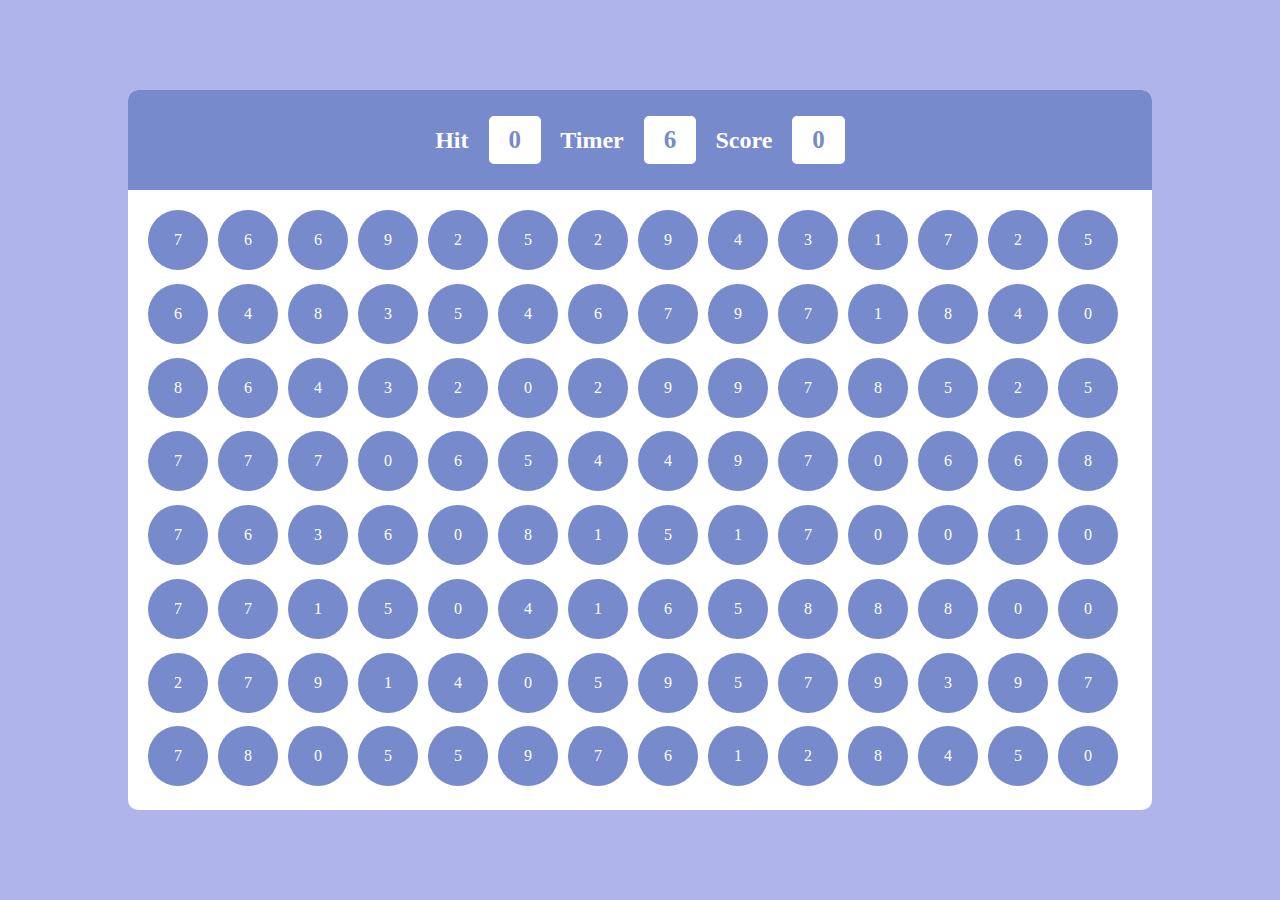
<file: index.html>
<!DOCTYPE html>
<html lang="en">

<head>
    <meta charset="UTF-8">
    <meta name="viewport" content="width=device-width, initial-scale=1.0">
    <meta http-equiv="X-UA-Compatible" content="ie=edge">
    <title>Bubble Game</title>
    <link rel="stylesheet" href="styles.css">
</head>

<body>
    <div id="main">
        <div id="panel">
            <div id="ptop">
                <div id="element">
                    <h2>Hit</h2>
                    <div id="sethit" class="box">7</div>
                </div>
                <div id="element">
                    <h2>Timer</h2>
                    <div id="timerval" class="box">6</div>
                </div>
                <div id="element">
                    <h2>Score</h2>
                    <div id="updtscore" class="box">0</div>
                </div>
            </div>
            <div id="pbtm">

            </div>
        </div>
    </div>
    <script src="index.js"></script>
</body>

</html>
</file>
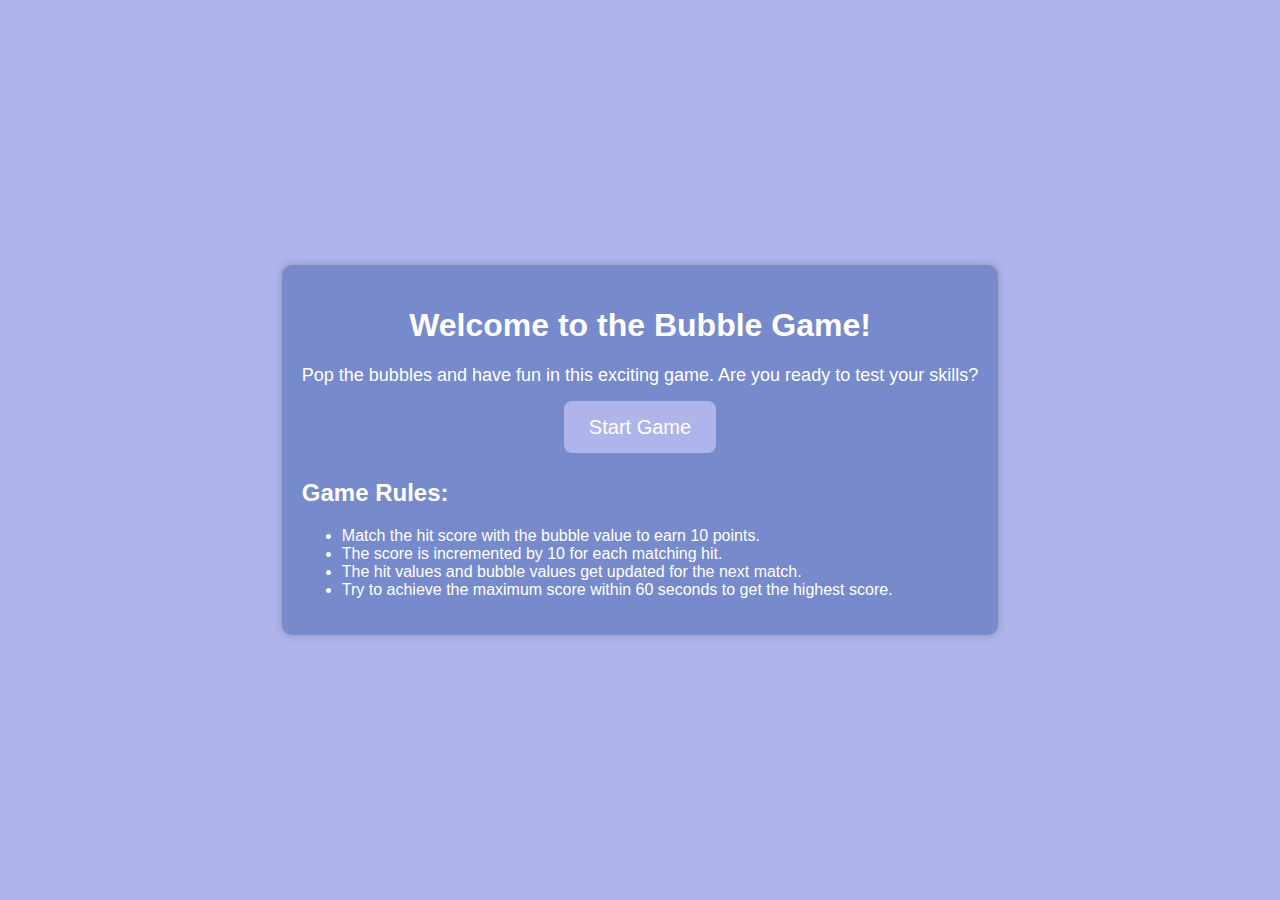
<file: intro.html>
<!DOCTYPE html>
<html lang="en">
<head>
    <meta charset="UTF-8">
    <meta name="viewport" content="width=device-width, initial-scale=1.0">
    <title>Bubble Game</title>
    <style>
        /* this is css */
        body {
            font-family: Arial, sans-serif;
            background-color: rgb(175, 180, 235);
            margin: 0;
            padding: 0;
            display: flex;
            justify-content: center;
            align-items: center;
            height: 100vh;
        }

        .container {
            text-align: center;
            background-color: rgb(118, 138, 204);
            padding: 20px;
            border-radius: 10px;
            box-shadow: 0 0 10px rgba(0, 0, 0, 0.2);
        }

        h1 {
            color: #ffffff;
        }

        p {
            color: #ffffff;
            font-size: 18px;
            margin-bottom: 30px;
        }

        .start-button {
            text-decoration: none;
            background-color: rgb(175, 180, 235);
            color: #fff;
            border: none;
            padding: 15px 25px;
            font-size: 20px;
            cursor: pointer;
            border-radius: 8px;
            transition: background-color 0.3s;
        }

        .start-button:hover {
            background-color: rgb(49, 77, 166);
        }

        .rules {
            text-align: left;
            margin-top: 40px;
            color: #ffffff;
            
        }
    </style>
</head>
<body>
    <div class="container">
        <h1>Welcome to the Bubble Game!</h1>
        <p>Pop the bubbles and have fun in this exciting game. Are you ready to test your skills?</p>
        <a href="index.html" class="start-button">Start Game</a>
        <div class="rules">
            <h2>Game Rules:</h2>
            <ul>
                <li>Match the hit score with the bubble value to earn 10 points.</li>
                <li>The score is incremented by 10 for each matching hit.</li>
                <li>The hit values and bubble values get updated for the next match.</li>
                <li>Try to achieve the maximum score within 60 seconds to get the highest score.</li>
            </ul>
        </div>
    </div>
</body>
</html>
</file>
<file: styles.css>
*{
    margin: 0;
    padding: 0;
    box-sizing: border-box;
    font-family: "Gilroy";
}

html, body{
    width: 100%;
    height: 100%;
}

#main {
    display: flex;
    align-items: center;
    justify-content: center;
    width: 100%;
    height: 100%;
    background-color: rgb(175, 180, 235);
}


#panel {
    overflow: hidden;
    width: 80%;
    height: 80%;
    background-color: #ffffff;
    border-radius: 10px;
}

#ptop {
    padding: 0px 30%; 
    display: flex;
    align-items: center;
    justify-content: space-between;
    color: #fff;
    width: 100%;
    height: 100px;
    background-color: rgb(118, 138, 204);
}

#element {
    display: flex;
    align-items: center;
    gap: 20px;
}

#element h3 {
    font-weight: 500;
    font-size: 22px;
}

.box {
    color: rgb(118, 138, 204);
    font-weight: 700;
    font-size: 25px;
    padding: 10px 20px;
    background-color: #fff;
    border-radius: 5px;
}

#pbtm {
    display: flex;
    flex-wrap: wrap;
    gap: 10px;
    width: 100%;
    height: calc(100% - 100px);
    padding: 20px;
}

.bubble {
    display: flex;
    align-items: center;
    justify-content: center;
    width: 60px;
    height: 60px;
    background-color: rgb(118, 138, 204);
    color: #fff;
    border-radius: 50%;
    font-weight: 500;
}

.bubble:hover {
    cursor: pointer;
    background-color: rgb(49, 77, 166);
}
</file>
